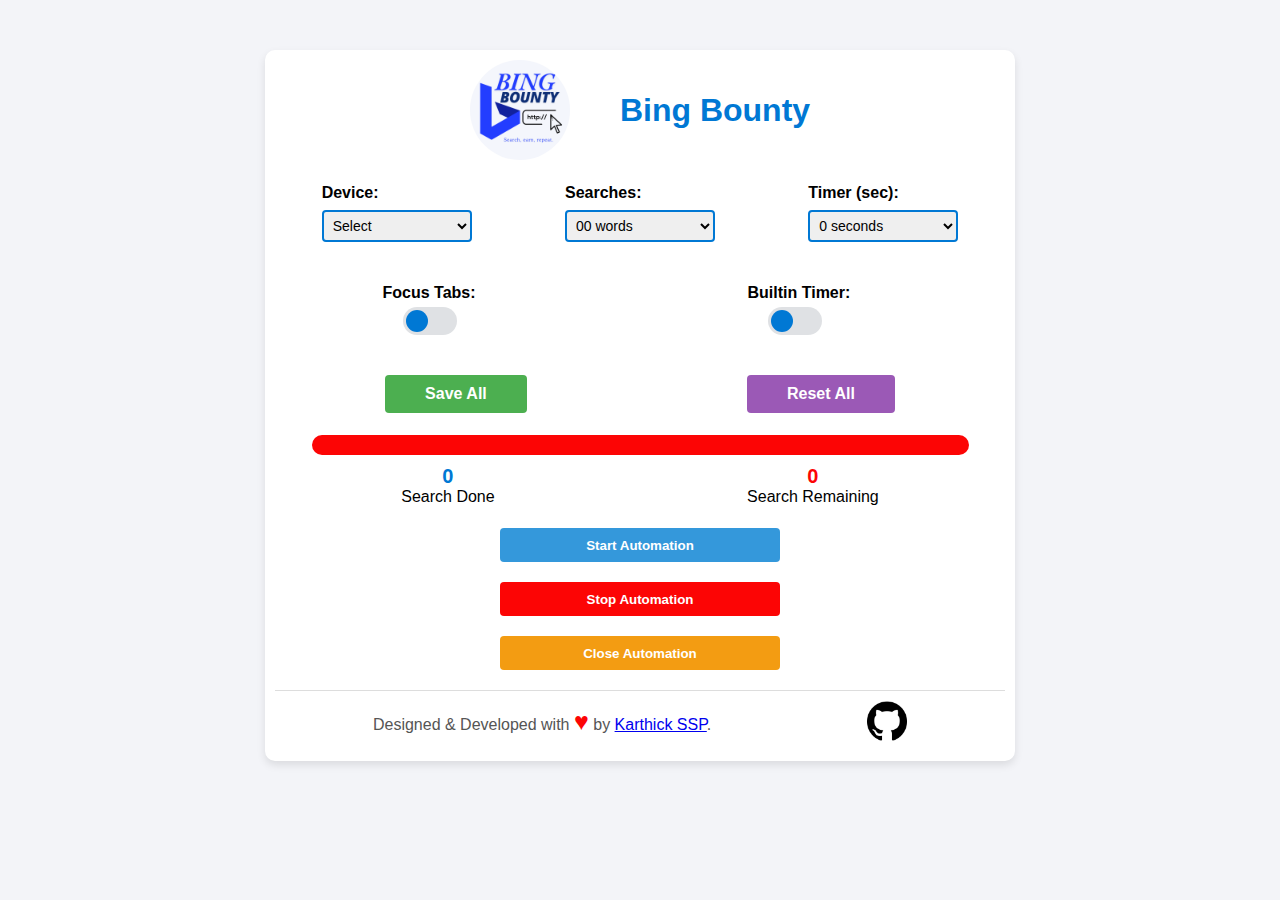
<file: index.html>
<!DOCTYPE html>
<html lang="en">
  <head>
    <meta charset="UTF-8" />
    <meta name="viewport" content="width=device-width, initial-scale=1.0" />
    <link rel="stylesheet" href="index.css" />
    <title>BING BOUNTY</title>
  </head>
  <body>
    <div class="container-body">
      <div class="header">
        <img src="images/icon.png" alt="Logo" />
        <h1>Bing Bounty</h1>
      </div>
      <span id="header-span"></span>
      <div class="container-top-1">
        <!-- Dropdown for Search Device -->
         <div class="actions-top">
          <div class="input-dropdown">
            <label for="searchDevice">Device:</label>
            <select id="searchDevice" name="searchDevice">
              <option value="null">Select</option>
              <option value="desktop">Desktop</option>
              <option value="mobile">Mobile</option>
            </select>
          </div>
         </div>
        <!-- Dropdown for Search Count -->
        <div class="actions-top">
          <div class="input-dropdown">
            <label for="searchCount">Searches:</label>
            <select id="searchCount" name="searchCount">
              <option value="0" selected>00 words</option>
              <option value="3">03 words</option>
              <option value="10">10 words</option>
              <option value="20">20 words</option>
              <option value="30">30 words</option>
            </select>
          </div>
        </div>
        <!-- Timer Input Field -->
        <div class="actions-top">
          <div class="input-dropdown">
            <label for="customTimerInput">Timer (sec):</label>
            <select
              id="timerDropdown"
              name="customTimerInput"
              title="Select Timer"
            >
              <option value="0" selected>0 seconds</option>
              <option value="3">3 seconds</option>
              <option value="5">5 seconds</option>
              <option value="8">8 seconds</option>
              <option value="10">10 seconds</option>
              <option value="12">12 seconds</option>
              <option value="15">15 seconds</option>
              <option value="18">18 seconds</option>
              <option value="20">20 seconds</option>
              <option value="custom">Custom</option>
            </select>
            <input
              type="number"
              id="customTimerInput"
              name="timer"
              min="1"
              max="20000"
              placeholder="Enter timer"
            />
          </div>
        </div>
      </div>
      <br/>
      <div class="container-top-2">
        <!-- Checkbox for Focus Tabs -->
        <div class="actions-top">
          <div class="checkbox-wrapper-2">
            <label for="focusTabs">Focus Tabs:</label>
            <input id="focusTabs" type="checkbox" class="custom_check" />
          </div>
        </div>
        <!-- Checkbox for Pre Defined Trimmer -->
        <div class="actions-top">
          <div class="checkbox-wrapper-2">
            <label for="builtinTimer">Builtin Timer:</label>
            <input id="builtinTimer" type="checkbox" class="custom_check" />
          </div>
        </div>
      </div>
      <div id="limitInfo"></div>
      <div id="timerInfo"></div>
      <!-- Save Button -->
      <div class="actions-middle">
        <button id="save-btn">Save All</button>
        <button id="reset-btn">Reset All</button>
      </div>
      <!-- Progress Bar -->
      <div class="progress-container">
        <div class="progress-bar">
          <div class="progress-bar-fill"></div>
        </div>
        <div class="progress-info">
          <div class="searched">
            <span id="count">0</span>
            <p>Search Done</p>
          </div>
          <div class="remaining">
            <span id="remainingCount">0</span>
            <p>Search Remaining</p>
          </div>
        </div>
      </div>
      <!-- Automation Controls -->
      <div class="actions-body">
        <div class="actions">
          <button id="task-btn">Start Automation</button>
        </div>
        <div class="actions">
          <button id="stop-btn">Stop Automation</button>
        </div>
        <div class="actions">
          <button id="close-btn">Close Automation</button>
        </div>
      <footer>
        <div class="footer">
          <p class="footer-text">
            Designed & Developed with <span class="text-danger">♥</span>
            by
            <a
              href="https://www.linkedin.com/in/karthickssp-90805v96570/"
              target="_blank"
              rel="noopener"
              >Karthick SSP</a
            >.
          </p>
          <a
            href="https://github.com/karthickssp/BingBounty"
            target="_blank"
            class="footer-link"
            rel="noopener"
          >
            <img src="images/GithubLogo.png" alt="GitHub" class="github-logo" />
          </a>
        </div>
      </footer>
    </div>
    <script type="module" src="index.js"></script>
  </body>
</html>
</file>
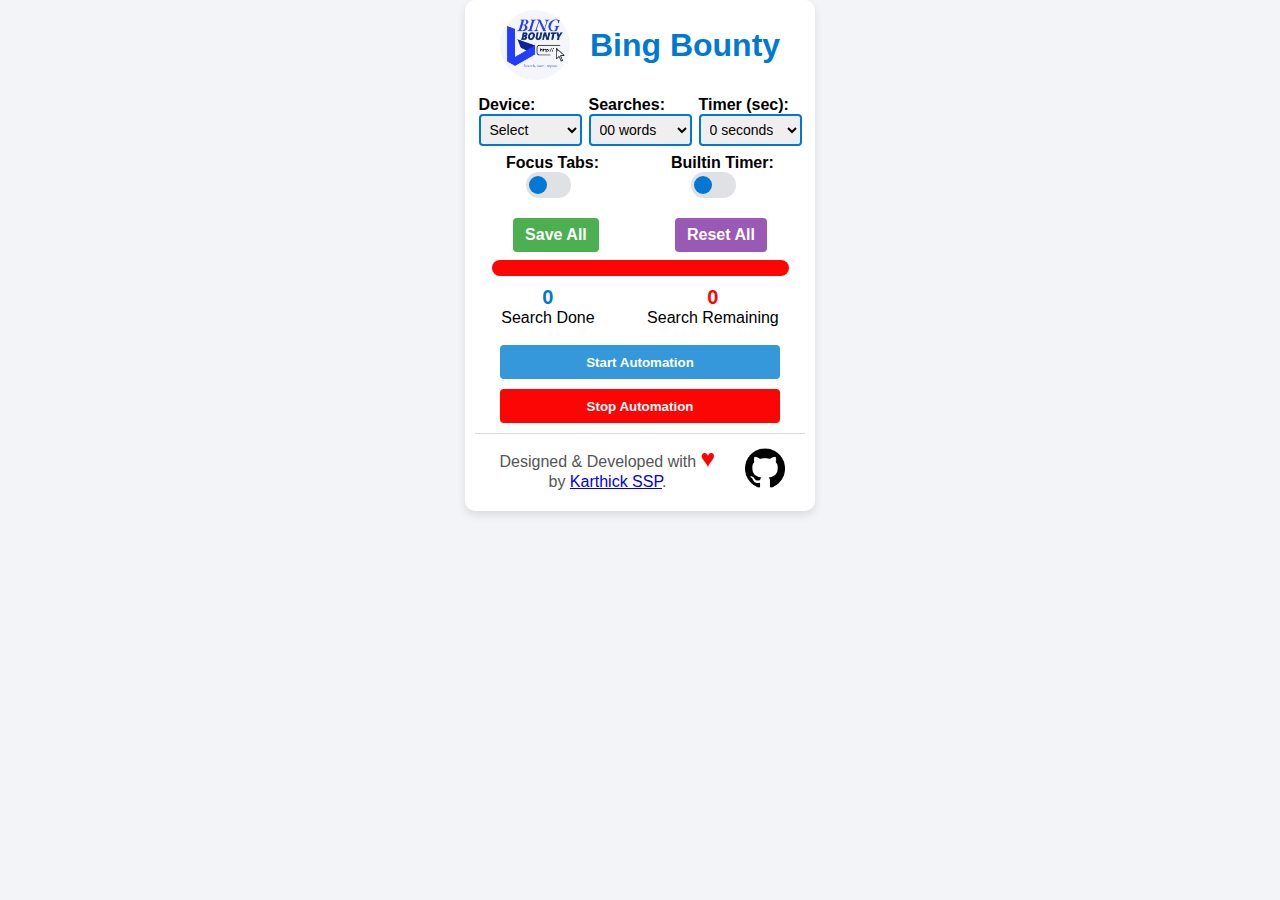
<file: popup.html>
<!DOCTYPE html>
<html lang="en">
  <head>
    <meta charset="UTF-8" />
    <meta name="viewport" content="width=device-width, initial-scale=1.0" />
    <link rel="stylesheet" href="popup.css" />
    <title>BING BOUNTY</title>
  </head>
  <body>
    <div class="container-body">
      <div class="header">
        <img src="images/icon.png" alt="Logo" />
        <h1>Bing Bounty</h1>
      </div>
      <span id="header-span"></span>
      <div class="container-top-1">
        <!-- Dropdown for Search Device -->
         <div class="actions-top">
          <div class="input-dropdown">
            <label for="searchDevice">Device:</label>
            <select id="searchDevice" name="searchDevice">
              <option value="null">Select</option>
              <option value="Desktop">Desktop</option>
              <option value="Mobile">Mobile</option>
            </select>
          </div>
         </div>
        <!-- Dropdown for Search Count -->
        <div class="actions-top">
          <div class="input-dropdown">
            <label for="searchCount">Searches:</label>
            <select id="searchCount" name="searchCount">
              <option value="0" selected>00 words</option>
              <option value="3">03 words</option>
              <option value="10">10 words</option>
              <option value="20">20 words</option>
              <option value="30">30 words</option>
            </select>
          </div>
        </div>
        <!-- Timer Input Field -->
        <div class="actions-top">
          <div class="input-dropdown">
            <label for="customTimerInput">Timer (sec):</label>
            <select
              id="timerDropdown"
              name="customTimerInput"
              title="Select Timer"
            >
              <option value="0" selected>0 seconds</option>
              <option value="3">3 seconds</option>
              <option value="5">5 seconds</option>
              <option value="8">8 seconds</option>
              <option value="10">10 seconds</option>
              <option value="12">12 seconds</option>
              <option value="15">15 seconds</option>
              <option value="18">18 seconds</option>
              <option value="20">20 seconds</option>
              <option value="custom">Custom</option>
            </select>
            <input
              type="number"
              id="customTimerInput"
              name="timer"
              min="1"
              max="20000"
              placeholder="Enter timer"
            />
          </div>
        </div>
      </div>
      <div class="container-top-2">
        <!-- Checkbox for Focus Tabs -->
        <div class="actions-top">
          <div class="checkbox-wrapper-2">
            <label for="focusTabs">Focus Tabs:</label>
            <input id="focusTabs" type="checkbox" class="custom_check" />
          </div>
        </div>
        <!-- Checkbox for Pre Defined Trimmer -->
        <div class="actions-top">
          <div class="checkbox-wrapper-2">
            <label for="builtinTimer">Builtin Timer:</label>
            <input id="builtinTimer" type="checkbox" class="custom_check" />
          </div>
        </div>
      </div>
      <div id="limitInfo"></div>
      <!-- Save Button -->
      <div class="actions-middle">
        <button id="save-btn">Save All</button>
        <button id="reset-btn">Reset All</button>
      </div>
      <!-- Progress Bar -->
      <div class="progress-container">
        <div class="progress-bar">
          <div class="progress-bar-fill"></div>
        </div>
        <div class="progress-info">
          <div class="searched">
            <span id="count">0</span>
            <p>Search Done</p>
          </div>
          <div class="remaining">
            <span id="remainingCount">0</span>
            <p>Search Remaining</p>
          </div>
        </div>
      </div>
      <!-- Automation Controls -->
      <div class="actions-body">
        <div class="actions">
          <button id="task-btn">Start Automation</button>
        </div>
        <div class="actions">
          <button id="stop-btn">Stop Automation</button>
        </div>
      <footer>
        <div class="footer">
          <p class="footer-text">
            Designed & Developed with <span class="text-danger">♥</span>
            by
            <a
              href="https://www.linkedin.com/in/karthickssp-90805v96570/"
              target="_blank"
              rel="noopener"
              >Karthick SSP</a
            >.
          </p>
          <a
            href="https://github.com/karthickssp/BingBounty"
            target="_blank"
            class="footer-link"
            rel="noopener"
          >
            <img src="images/GithubLogo.png" alt="GitHub" class="github-logo" />
          </a>
        </div>
      </footer>
    </div>
    <script src="popup.js"></script>
  </body>
</html>
</file>
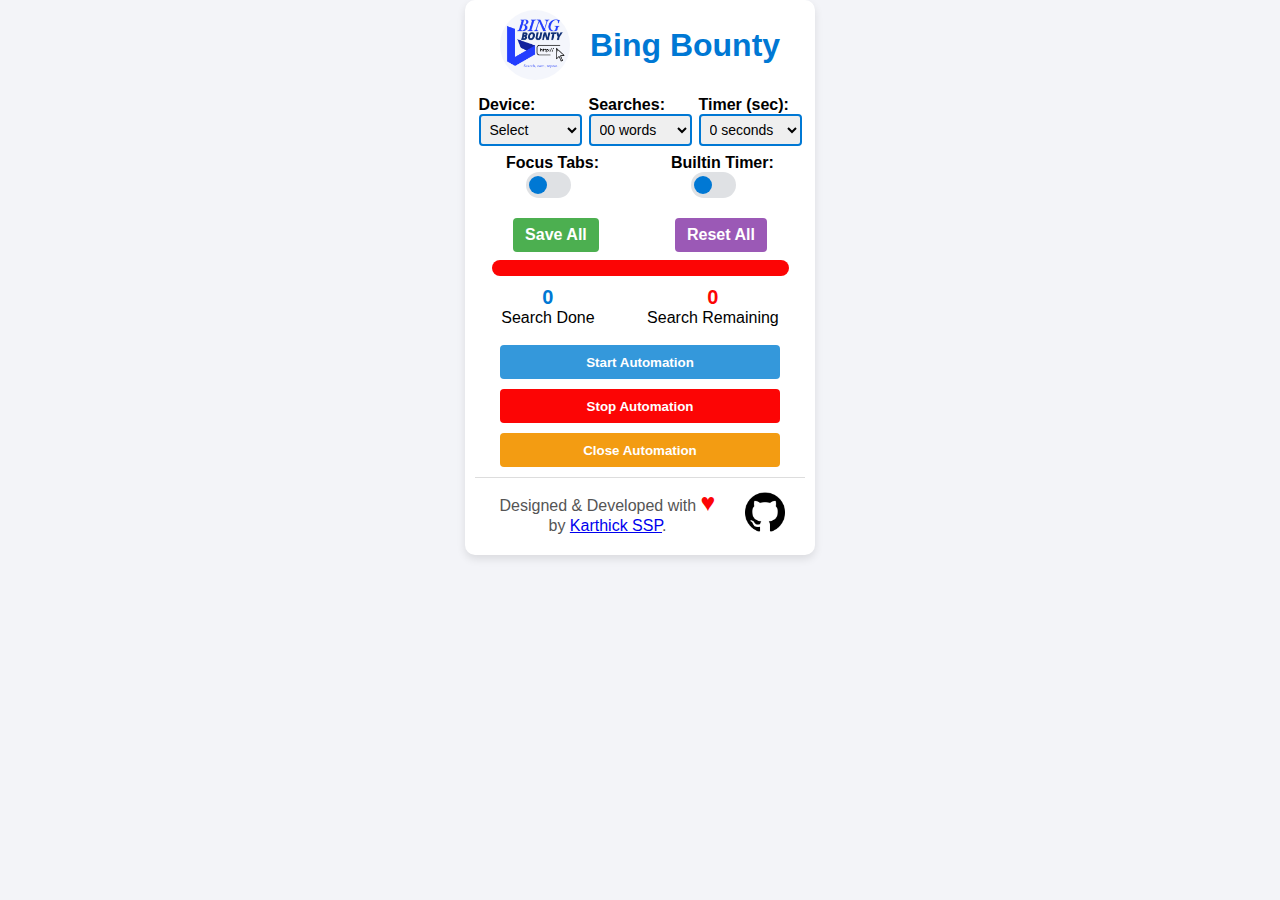
<file: Mobile/popup.html>
<!DOCTYPE html>
<html lang="en">
  <head>
    <meta charset="UTF-8" />
    <meta name="viewport" content="width=device-width, initial-scale=1.0" />
    <link rel="stylesheet" href="popup.css" />
    <title>BING BOUNTY</title>
  </head>
  <body>
    <div class="container-body">
      <div class="header">
        <img src="images/icon.png" alt="Logo" />
        <h1>Bing Bounty</h1>
      </div>
      <span id="header-span"></span>
      <div class="container-top-1">
        <!-- Dropdown for Search Device -->
         <div class="actions-top">
          <div class="input-dropdown">
            <label for="searchDevice">Device:</label>
            <select id="searchDevice" name="searchDevice">
              <option value="null">Select</option>
              <option value="Desktop">Desktop</option>
              <option value="Mobile">Mobile</option>
            </select>
          </div>
         </div>
        <!-- Dropdown for Search Count -->
        <div class="actions-top">
          <div class="input-dropdown">
            <label for="searchCount">Searches:</label>
            <select id="searchCount" name="searchCount">
              <option value="0" selected>00 words</option>
              <option value="3">03 words</option>
              <option value="10">10 words</option>
              <option value="20">20 words</option>
              <option value="30">30 words</option>
            </select>
          </div>
        </div>
        <!-- Timer Input Field -->
        <div class="actions-top">
          <div class="input-dropdown">
            <label for="customTimerInput">Timer (sec):</label>
            <select
              id="timerDropdown"
              name="customTimerInput"
              title="Select Timer"
            >
              <option value="0" selected>0 seconds</option>
              <option value="3">3 seconds</option>
              <option value="5">5 seconds</option>
              <option value="8">8 seconds</option>
              <option value="10">10 seconds</option>
              <option value="12">12 seconds</option>
              <option value="15">15 seconds</option>
              <option value="18">18 seconds</option>
              <option value="20">20 seconds</option>
              <option value="custom">Custom</option>
            </select>
            <input
              type="number"
              id="customTimerInput"
              name="timer"
              min="1"
              max="20000"
              placeholder="Enter timer"
            />
          </div>
        </div>
      </div>
      <div class="container-top-2">
        <!-- Checkbox for Focus Tabs -->
        <div class="actions-top">
          <div class="checkbox-wrapper-2">
            <label for="focusTabs">Focus Tabs:</label>
            <input id="focusTabs" type="checkbox" class="custom_check" />
          </div>
        </div>
        <!-- Checkbox for Pre Defined Trimmer -->
        <div class="actions-top">
          <div class="checkbox-wrapper-2">
            <label for="builtinTimer">Builtin Timer:</label>
            <input id="builtinTimer" type="checkbox" class="custom_check" />
          </div>
        </div>
      </div>
      <div id="limitInfo"></div>
      <!-- Save Button -->
      <div class="actions-middle">
        <button id="save-btn">Save All</button>
        <button id="reset-btn">Reset All</button>
      </div>
      <!-- Progress Bar -->
      <div class="progress-container">
        <div class="progress-bar">
          <div class="progress-bar-fill"></div>
        </div>
        <div class="progress-info">
          <div class="searched">
            <span id="count">0</span>
            <p>Search Done</p>
          </div>
          <div class="remaining">
            <span id="remainingCount">0</span>
            <p>Search Remaining</p>
          </div>
        </div>
      </div>
      <!-- Automation Controls -->
      <div class="actions-body">
        <div class="actions">
          <button id="task-btn">Start Automation</button>
        </div>
        <div class="actions">
          <button id="stop-btn">Stop Automation</button>
        </div>
        <div class="actions">
          <button id="close-btn">Close Automation</button>
        </div>
      <footer>
        <div class="footer">
          <p class="footer-text">
            Designed & Developed with <span class="text-danger">♥</span>
            by
            <a
              href="https://www.linkedin.com/in/karthickssp-90805v96570/"
              target="_blank"
              rel="noopener"
              >Karthick SSP</a
            >.
          </p>
          <a
            href="https://github.com/karthickssp/BingBounty"
            target="_blank"
            class="footer-link"
            rel="noopener"
          >
            <img src="images/GithubLogo.png" alt="GitHub" class="github-logo" />
          </a>
        </div>
      </footer>
    </div>
    <script type="module" src="popup.js"></script>
  </body>
</html>
</file>
<file: index.css>
* {
  margin: 0;
  padding: 0;
  box-sizing: border-box;
}

body {
  font-family: Arial, sans-serif;
  background-color: #f3f4f8;
  display: flex;
  justify-content: center;
  align-items: center;
}

.container-body {
  margin-top: 50px;
  width: 750px;
  height: auto;
  padding: 10px;
  background: #ffffff;
  border-radius: 10px;
  box-shadow: 0 4px 8px rgba(0, 0, 0, 0.1);
  display: flex;
  flex-direction: column;
  gap: 12px;
}

.header {
  display: flex;
  justify-content: center;
  align-items: center;
}

.header img {
  width: 100px;
  height: 100px;
  border-radius: 50%;
}

.header h1 {
  margin-left: 50px;
  color: #0078d4;
}

#header-span {
  display: flex;
  justify-content: center;
  align-items: center;
  font-size: 16px;
}

.container-top-1,
.container-top-2 {
  display: flex;
  justify-content: space-around;
}

.actions-top {
  width: 150px;
}

.actions-middle {
  display: flex;
  justify-content: space-around;
}
.actions {
  display: flex;
  justify-content: center;
}

label {
  font-size: 16px;
  font-weight: bold;
}

.input-dropdown select,
.input-dropdown input,
.switch {
  padding: 5px;
  border: 2px solid #0078d4;
  border-radius: 4px;
  font-size: 14px;
  width: 100%;
  margin-top: 8px;
}

input[type="number"] {
  width: 100%;
  display: none;
}

#save-btn {
  background-color: #4caf50;
  color: white;
  border: none;
  padding: 10px 40px;
  font-size: 16px;
  font-weight: bold;
  border-radius: 4px;
  cursor: pointer;
  transition: background-color 0.3s ease;
}

#save-btn:hover {
  background-color: #208625;
}

#reset-btn {
  background-color: #9b59b6;
  color: white;
  border: none;
  padding: 10px 40px;
  font-size: 16px;
  font-weight: bold;
  border-radius: 4px;
  cursor: pointer;
  transition: background-color 0.3s ease;
}

#reset-btn:hover {
  background-color: #8e44ad;
}
#limitInfo {
  color: red;
  font-size: 16px;
  text-align: center;
}
#timerInfo {
  color: #0078d4;
  font-size: 18px;
  font-weight: bold;
  text-align: center;
}
.progress-container {
  display: flex;
  flex-direction: column;
  align-items: center;
  margin-top: 10px;
}

.progress-info {
  display: flex;
  justify-content: space-around;
  width: 100%;
  margin-bottom: 10px;
}

.searched,
.remaining {
  text-align: center;
}

#count {
  font-size: 20px;
  font-weight: bold;
  color: #0078d4;
}

#remainingCount {
  font-size: 20px;
  font-weight: bold;
  color: #fc0505;
}

.progress-bar {
  width: 90%;
  height: 20px;
  background-color: #fc0505;
  border-radius: 10px;
  margin: 0 auto 10px;
  overflow: hidden;
}

.progress-bar-fill {
  height: 100%;
  background-color: #4caf50;
  width: 0%;
  transition: width 0.5s ease;
}

.actions-body {
  display: flex;
  flex-direction: column;
  gap: 20px;
}

#task-btn {
  background-color: #3498db;
  color: white;
  border: none;
  width: 280px;
  height: 34px;
  border-radius: 4px;
  font-weight: bold;
  cursor: pointer;
  transition: background-color 0.3s ease;
}

#task-btn:hover {
  background-color: #006ce0;
}

#stop-btn {
  background-color: #fc0505;
  color: white;
  border: none;
  width: 280px;
  height: 34px;
  border-radius: 4px;
  font-weight: 550;
  cursor: pointer;
  transition: background-color 0.3s ease;
}

#stop-btn:hover {
  background-color: #c0392b;
}

#close-btn {
  background-color: #f39c12;
  color: white;
  border: none;
  width: 280px;
  height: 34px;
  border-radius: 4px;
  font-weight: 550;
  cursor: pointer;
  transition: background-color 0.3s ease;
}

#close-btn:hover {
  background-color: #e67e22;
}

.footer {
  display: flex;
  align-items: center;
  justify-content: space-around;
  padding: 10px 20px;
  border-top: 1px solid #ddd;
  font-size: 16px;
  color: #555;
  text-align: center;
  font-size: 16px;
}
.text-danger {
  color: #fc0505;
  font-size: 25px;
}
.footer-link {
  display: flex;
  align-items: center;
  color: #0078d4;
  transition: color 0.3s;
}

.footer-link:hover {
  color: #fc0505;
}

.github-logo {
  width: 40px;
  height: 40px;
  transition: transform 0.3s;
}

.footer-link:hover .github-logo {
  transform: scale(1.1);
}

.checkbox-wrapper-2 .custom_check {
  appearance: none;
  background-color: #dfe1e4;
  border-radius: 65px;
  border-style: none;
  flex-shrink: 0;
  height: 28px;
  width: 54px;
  margin: 0;
  margin-left: 20px;
  margin-top: 5px;
  position: relative;
}

.checkbox-wrapper-2 .custom_check,
.checkbox-wrapper-2 .custom_check::after {
  transition: all 100ms ease-out;
}

.checkbox-wrapper-2 .custom_check::after {
  background-color: #0078d4;
  border-radius: 50%;
  content: "";
  height: 22px;
  width: 22px;
  left: 3px;
  position: absolute;
  top: 3px;
}

.checkbox-wrapper-2 input[type="checkbox"] {
  cursor: pointer;
}

.checkbox-wrapper-2 .custom_check:hover {
  background-color: #c9cbcd;
  transition-duration: 0s;
}

.checkbox-wrapper-2 .custom_check:checked {
  background-color: #0078d4;
}

.checkbox-wrapper-2 .custom_check:checked::after {
  background-color: #fff;
  left: 29px;
}

.checkbox-wrapper-2 :focus:not(.focus-visible) {
  outline: 0;
}

.checkbox-wrapper-2 .custom_check:checked:hover {
  background-color: #1996f5;
}

/* Hide arrows on number input */
input[type="number"]::-webkit-inner-spin-button,
input[type="number"]::-webkit-outer-spin-button {
  -webkit-appearance: none;
  margin: 0;
}

@media (max-width: 480px) {
  .container-body {
    margin-top: 20px;
    width: 350px;
    gap: 8px;
  }
  .header img {
    width: 70px;
    height: 70px;
  }
  .header h1 {
    margin-left: 20px;
  }
  .actions-top {
    width: 103px;
  }
  .input-dropdown select,
  .input-dropdown input,
  .switch {
    margin-top: 4px;
  }

  #save-btn {
    padding: 8px 12px;
  }

  #reset-btn {
    padding: 8px 12px;
  }

  #limitInfo {
    font-size: 14px;
  }
  .progress-container {
    margin-top: 2px;
  }
  .progress-bar {
    height: 16px;
  }
  .actions-body {
    gap: 10px;
  }
  .footer {
    font-size: 14px;
  }
  .github-logo {
    margin-left: 25px;
  }
  .checkbox-wrapper-2 .custom_check {
    /* height: 24px; 
  width: 46px; */
    height: 26px;
    width: 45px;
    margin-top: 1px;
  }
  .checkbox-wrapper-2 .custom_check::after {
    height: 18px;
    width: 18px;
    top: 4px;
  }
  .checkbox-wrapper-2 .custom_check:checked::after {
    left: 23px;
  }
}
</file>
<file: popup.css>
* {
  margin: 0;
  padding: 0;
  box-sizing: border-box;
}

body {
  font-family: Arial, sans-serif;
  background-color: #f3f4f8;
  display: flex;
  justify-content: center;
  align-items: center;
}

.container-body {
  width: 350px;
  padding: 10px;
  background: #ffffff;
  border-radius: 10px;
  box-shadow: 0 4px 8px rgba(0, 0, 0, 0.1);
  display: flex;
  flex-direction: column;
  gap: 8px;
}

.header {
  display: flex;
  justify-content: center;
  align-items: center;
}

.header img {
  width: 70px;
  height: 70px;
  border-radius: 50%;
}

.header h1 {
  margin-left: 20px;
  color: #0078d4;
}

#header-span {
  display: flex;
  justify-content: center;
  align-items: center;
  font-size: 16px;
}

.container-top-1,
.container-top-2 {
  display: flex;
  justify-content: space-around;
}

.actions-top {
  width: 103px;
}

.actions-middle {
  display: flex;
  justify-content: space-around;
}
.actions {
  display: flex;
  justify-content: center;
}

label {
  font-size: 16px;
  font-weight: bold;
}

.input-dropdown select,
.input-dropdown input,
.switch {
  padding: 5px;
  border: 2px solid #0078d4;
  border-radius: 4px;
  font-size: 14px;
  width: 100%;
}

input[type="number"] {
  width: 100%;
  display: none;
}

#save-btn {
  background-color: #4caf50;
  color: white;
  border: none;
  padding: 8px 12px;
  font-size: 16px;
  font-weight: bold;
  border-radius: 4px;
  cursor: pointer;
  transition: background-color 0.3s ease;
}

#save-btn:hover {
  background-color: #208625;
}

#reset-btn {
  background-color: #9b59b6;
  color: white;
  border: none;
  padding: 8px 12px;
  font-size: 16px;
  font-weight: bold;
  border-radius: 4px;
  cursor: pointer;
  transition: background-color 0.3s ease;
}

#reset-btn:hover {
  background-color: #8e44ad;
}
#limitInfo {
  color: red;
  font-size: 14 px;
  text-align: center;
}
.progress-container {
  display: flex;
  flex-direction: column;
  align-items: center;
}

.progress-info {
  display: flex;
  justify-content: space-around;
  width: 100%;
  margin-bottom: 10px;
}

.searched,
.remaining {
  text-align: center;
}

#count {
  font-size: 20px;
  font-weight: bold;
  color: #0078d4;
}

#remainingCount {
  font-size: 20px;
  font-weight: bold;
  color: #fc0505;
}

.progress-bar {
  width: 90%;
  height: 16px;
  background-color: #fc0505;
  border-radius: 10px;
  margin: 0 auto 10px;
  overflow: hidden;
}

.progress-bar-fill {
  height: 100%;
  background-color: #4caf50;
  width: 0%;
  transition: width 0.5s ease;
}

.actions-body {
  display: flex;
  flex-direction: column;
  gap: 10px;
}

#task-btn {
  background-color: #3498db;
  color: white;
  border: none;
  width: 280px;
  height: 34px;
  border-radius: 4px;
  font-weight: bold;
  cursor: pointer;
  transition: background-color 0.3s ease;
}

#task-btn:hover {
  background-color: #006ce0;
}

#stop-btn {
  background-color: #fc0505;
  color: white;
  border: none;
  width: 280px;
  height: 34px;
  width: 280px;
  height: 34px;
  border-radius: 4px;
  font-weight: 550;
  cursor: pointer;
  transition: background-color 0.3s ease;
}

#stop-btn:hover {
  background-color: #c0392b;
}

.footer {
  display: flex;
  align-items: center;
  justify-content: space-between;
  padding: 10px 20px;
  border-top: 1px solid #ddd;
  font-size: 14px;
  color: #555;
  position: relative;
  text-align: center;
  font-size: 16px;
}
.text-danger {
  color: #fc0505;
  font-size: 25px;
}
.footer-link {
  display: flex;
  align-items: center;
  color: #0078d4;
  transition: color 0.3s;
}

.footer-link:hover {
  color: #fc0505;
}

.github-logo {
  width: 40px;
  height: 40px;
  margin-left: 25px;
  transition: transform 0.3s;
}

.footer-link:hover .github-logo {
  transform: scale(1.1);
}

.checkbox-wrapper-2 .custom_check {
  appearance: none;
  background-color: #dfe1e4;
  border-radius: 65px;
  border-style: none;
  flex-shrink: 0;
  height: 26px;
  width: 45px;
  margin: 0;
  margin-left: 20px;
  position: relative;
}

.checkbox-wrapper-2 .custom_check::before {
  bottom: -6px;
  content: "";
  left: -6px;
  position: absolute;
  right: -6px;
  top: -6px;
}

.checkbox-wrapper-2 .custom_check,
.checkbox-wrapper-2 .custom_check::after {
  transition: all 100ms ease-out;
}

.checkbox-wrapper-2 .custom_check::after {
  background-color: #0078d4;
  border-radius: 50%;
  content: "";
  height: 18px;
  width: 18px;
  left: 3px;
  position: absolute;
  top: 4px;
}

.checkbox-wrapper-2 input[type="checkbox"] {
  cursor: default;
}

.checkbox-wrapper-2 .custom_check:hover {
  background-color: #c9cbcd;
  transition-duration: 0s;
}

.checkbox-wrapper-2 .custom_check:checked {
  background-color: #0078d4;
}

.checkbox-wrapper-2 .custom_check:checked::after {
  background-color: #fff;
  left: 23px;
}

.checkbox-wrapper-2 :focus:not(.focus-visible) {
  outline: 0;
}

.checkbox-wrapper-2 .custom_check:checked:hover {
  background-color: #1996f5;
}

/* Hide arrows on number input */
input[type="number"]::-webkit-inner-spin-button,
input[type="number"]::-webkit-outer-spin-button {
  -webkit-appearance: none;
  margin: 0;
}
</file>
<file: Mobile/popup.css>
* {
  margin: 0;
  padding: 0;
  box-sizing: border-box;
}

body {
  font-family: Arial, sans-serif;
  background-color: #f3f4f8;
  display: flex;
  justify-content: center;
  align-items: center;
}

.container-body {
  width: 350px;
  padding: 10px;
  background: #ffffff;
  border-radius: 10px;
  box-shadow: 0 4px 8px rgba(0, 0, 0, 0.1);
  display: flex;
  flex-direction: column;
  gap: 8px;
}

.header {
  display: flex;
  justify-content: center;
  align-items: center;
}

.header img {
  width: 70px;
  height: 70px;
  border-radius: 50%;
}

.header h1 {
  margin-left: 20px;
  color: #0078d4;
}

#header-span {
  display: flex;
  justify-content: center;
  align-items: center;
  font-size: 16px;
}

.container-top-1,
.container-top-2 {
  display: flex;
  justify-content: space-around;
}

.actions-top {
  width: 103px;
}

.actions-middle {
  display: flex;
  justify-content: space-around;
}
.actions {
  display: flex;
  justify-content: center;
}

label {
  font-size: 16px;
  font-weight: bold;
}

.input-dropdown select,
.input-dropdown input,
.switch {
  padding: 5px;
  border: 2px solid #0078d4;
  border-radius: 4px;
  font-size: 14px;
  width: 100%;
}

input[type="number"] {
  width: 100%;
  display: none;
}

#save-btn {
  background-color: #4caf50;
  color: white;
  border: none;
  padding: 8px 12px;
  font-size: 16px;
  font-weight: bold;
  border-radius: 4px;
  cursor: pointer;
  transition: background-color 0.3s ease;
}

#save-btn:hover {
  background-color: #208625;
}

#reset-btn {
  background-color: #9b59b6;
  color: white;
  border: none;
  padding: 8px 12px;
  font-size: 16px;
  font-weight: bold;
  border-radius: 4px;
  cursor: pointer;
  transition: background-color 0.3s ease;
}

#reset-btn:hover {
  background-color: #8e44ad;
}
#limitInfo {
  color: red;
  font-size: 14 px;
  text-align: center;
}
.progress-container {
  display: flex;
  flex-direction: column;
  align-items: center;
}

.progress-info {
  display: flex;
  justify-content: space-around;
  width: 100%;
  margin-bottom: 10px;
}

.searched,
.remaining {
  text-align: center;
}

#count {
  font-size: 20px;
  font-weight: bold;
  color: #0078d4;
}

#remainingCount {
  font-size: 20px;
  font-weight: bold;
  color: #fc0505;
}

.progress-bar {
  width: 90%;
  height: 16px;
  background-color: #fc0505;
  border-radius: 10px;
  margin: 0 auto 10px;
  overflow: hidden;
}

.progress-bar-fill {
  height: 100%;
  background-color: #4caf50;
  width: 0%;
  transition: width 0.5s ease;
}

.actions-body {
  display: flex;
  flex-direction: column;
  gap: 10px;
}

#task-btn {
  background-color: #3498db;
  color: white;
  border: none;
  width: 280px;
  height: 34px;
  border-radius: 4px;
  font-weight: bold;
  cursor: pointer;
  transition: background-color 0.3s ease;
}

#task-btn:hover {
  background-color: #006ce0;
}

#stop-btn {
  background-color: #fc0505;
  color: white;
  border: none;
  width: 280px;
  height: 34px;
  width: 280px;
  height: 34px;
  border-radius: 4px;
  font-weight: 550;
  cursor: pointer;
  transition: background-color 0.3s ease;
}

#stop-btn:hover {
  background-color: #c0392b;
}

#close-btn {
  background-color: #f39c12;
  color: white;
  border: none;
  width: 280px;
  height: 34px;
  border-radius: 4px;
  font-weight: 550;
  cursor: pointer;
  transition: background-color 0.3s ease;
}

#close-btn:hover {
  background-color: #e67e22;
}

.footer {
  display: flex;
  align-items: center;
  justify-content: space-between;
  padding: 10px 20px;
  border-top: 1px solid #ddd;
  font-size: 14px;
  color: #555;
  position: relative;
  text-align: center;
  font-size: 16px;
}
.text-danger {
  color: #fc0505;
  font-size: 25px;
}
.footer-link {
  display: flex;
  align-items: center;
  color: #0078d4;
  transition: color 0.3s;
}

.footer-link:hover {
  color: #fc0505;
}

.github-logo {
  width: 40px;
  height: 40px;
  margin-left: 25px;
  transition: transform 0.3s;
}

.footer-link:hover .github-logo {
  transform: scale(1.1);
}

.checkbox-wrapper-2 .custom_check {
  appearance: none;
  background-color: #dfe1e4;
  border-radius: 65px;
  border-style: none;
  flex-shrink: 0;
  height: 26px;
  width: 45px;
  margin: 0;
  margin-left: 20px;
  position: relative;
}

.checkbox-wrapper-2 .custom_check::before {
  bottom: -6px;
  content: "";
  left: -6px;
  position: absolute;
  right: -6px;
  top: -6px;
}

.checkbox-wrapper-2 .custom_check,
.checkbox-wrapper-2 .custom_check::after {
  transition: all 100ms ease-out;
}

.checkbox-wrapper-2 .custom_check::after {
  background-color: #0078d4;
  border-radius: 50%;
  content: "";
  height: 18px;
  width: 18px;
  left: 3px;
  position: absolute;
  top: 4px;
}

.checkbox-wrapper-2 input[type="checkbox"] {
  cursor: default;
}

.checkbox-wrapper-2 .custom_check:hover {
  background-color: #c9cbcd;
  transition-duration: 0s;
}

.checkbox-wrapper-2 .custom_check:checked {
  background-color: #0078d4;
}

.checkbox-wrapper-2 .custom_check:checked::after {
  background-color: #fff;
  left: 23px;
}

.checkbox-wrapper-2 :focus:not(.focus-visible) {
  outline: 0;
}

.checkbox-wrapper-2 .custom_check:checked:hover {
  background-color: #1996f5;
}

/* Hide arrows on number input */
input[type="number"]::-webkit-inner-spin-button,
input[type="number"]::-webkit-outer-spin-button {
  -webkit-appearance: none;
  margin: 0;
}
</file>
